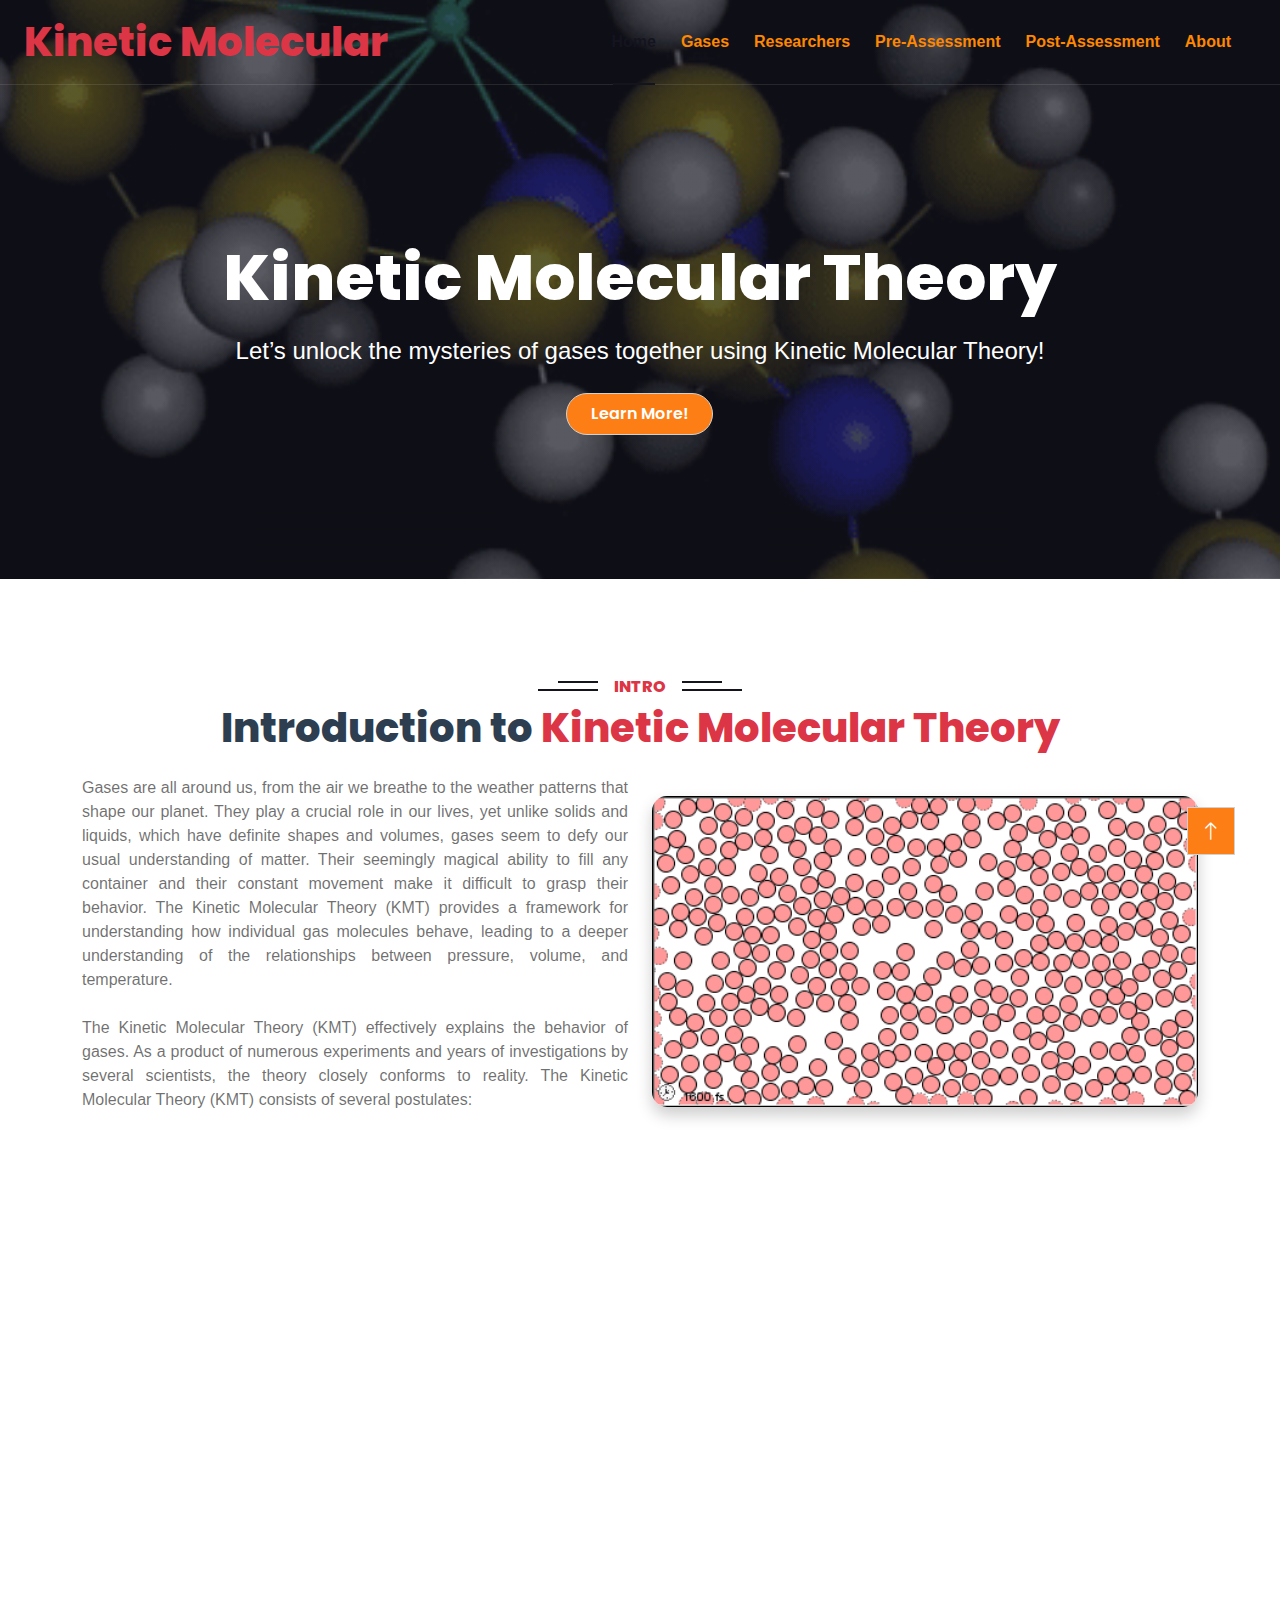
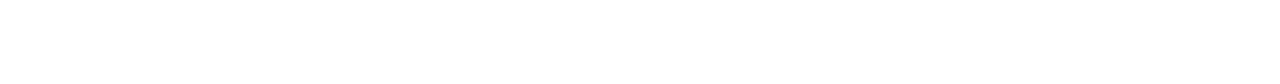
<file: index.html>
<!DOCTYPE html>
<html lang="en">

<head>
    <meta charset="utf-8">
    <title>Kinetic Molecular Theory</title>
    <meta content="width=device-width, initial-scale=1.0" name="viewport">
    <meta content="" name="keywords">
    <meta content="" name="description">

    <!-- Favicon -->
    <link href="image/10.png" rel="icon">

    <!-- Google Web Fonts -->
    <link rel="preconnect" href="https://fonts.googleapis.com">
    <link rel="preconnect" href="https://fonts.gstatic.com" crossorigin>
    <link href="https://fonts.googleapis.com/css?family=Open+Sans:300,300i,400,400i,600,600i,700,700i|Raleway:300,300i,400,400i,500,500i,600,600i,700,700i|Poppins:300,300i,400,400i,500,500i,600,600i,700,700i" rel="stylesheet">
                
    <link rel="stylesheet" href="https://cdnjs.cloudflare.com/ajax/libs/animate.css/4.1.1/animate.min.css">
    <!-- Icon Font Stylesheet -->
    <link href="https://cdnjs.cloudflare.com/ajax/libs/font-awesome/5.10.0/css/all.min.css" rel="stylesheet">
    <link href="https://cdn.jsdelivr.net/npm/bootstrap-icons@1.4.1/font/bootstrap-icons.css" rel="stylesheet">

    <!-- Libraries Stylesheet -->
    <link href="lib/animate/animate.min.css" rel="stylesheet">
    <link href="lib/owlcarousel/assets/owl.carousel.min.css" rel="stylesheet">
    <link href="lib/tempusdominus/css/tempusdominus-bootstrap-4.min.css" rel="stylesheet" />

    <!-- Customized Bootstrap Stylesheet -->
    <link href="css/bootstrap.min.css" rel="stylesheet">

    <!-- Template Stylesheet -->
    <link href="css/style.css" rel="stylesheet">
</head>

<body>
    <!-- Spinner Start -->
    <div id="spinner" class="show bg-white position-fixed translate-middle w-100 vh-100 top-50 start-50 d-flex align-items-center justify-content-center">
        <div class="spinner-border text-primary" style="width: 3rem; height: 3rem;" role="status">
            <span class="sr-only">Loading...</span>
        </div>
    </div>
    <!-- Spinner End -->
    
    <!-- Navbar & Hero Start -->
    <div class="container-fluid position-relative p-0">
        <nav class="navbar navbar-expand-lg navbar-light px-3 px-lg-4 py-3 py-lg-0">
            <a href="" class="navbar-brand p-0">
                <h1 class="text-primary m-0">Kinetic Molecular</h1>
                <!-- <img src="img/logo.png" alt="Logo"> -->
            </a>
            <button class="navbar-toggler" type="button" data-bs-toggle="collapse" data-bs-target="#navbarCollapse">
                <span class="fa fa-bars"></span>
            </button>
            <div class="collapse navbar-collapse" id="navbarCollapse">
                <div class="navbar-nav ms-auto py-0">
                    <a href="index.html" class="nav-item nav-link active">Home</a>
                    <a href="learnmore.html" class="nav-item nav-link">Gases</a>
                    <a href="researchers.html" class="nav-item nav-link">Researchers</a>
                    <a href="../Assessment/index.html" class="nav-item nav-link">Pre-Assessment</a>
                    <a href="../Assessment/post.html" class="nav-item nav-link">Post-Assessment</a>
                    <a href="faq.html" class="nav-item nav-link">About</a>
                </div>
            </div>
        </nav>
    </div>

        <div class="container-fluid bg-primary py-5 mb-5 hero-header">
            <div class="container py-5">
                <div class="row justify-content-center py-5">
                    <div class="col-lg-10 pt-lg-5 mt-lg-5 text-center">
                        <h1 class="display-3 text-white mb-3 animated slideInDown">Kinetic Molecular Theory</h1>
                        <p class="fs-4 text-white text-center mb-4 animated slideInDown" align="justify"> Let’s unlock the mysteries of gases together using Kinetic Molecular Theory!</p>
                        <div class="position-relative w-75 mx-auto animated slideInDown">
                            <a href="Gas Simulations/index.html" class="btn btn-primary rounded-pill py-2 px-4">Learn More!</a>
                        </div>
                    </div>
                </div>
            </div>
        </div>
    </div>
    <!-- Navbar & Hero End -->


    <!-- About Start -->
<section id="about">
<section id="">
    <div class="container-xxl py-5">
        <div class="container">
            <div class="row">
                <div class="col-lg-12 text-center wow zoomIn" data-wow-delay="0.3s">
                    <h6 class="section-title bg-white text-center text-primary px-3">Intro</h6>
                    <h1 class="mb-4 text-center">Introduction to <span class="text-primary">Kinetic Molecular Theory</span></h1>
                </div>
                <div class="col-lg-6 wow fadeInUp" data-wow-delay="0.3s">
                    <p align="justify">Gases are all around us, from the air we breathe to the weather patterns that shape our planet.  They play a crucial role in our lives, yet unlike solids and liquids, which have definite shapes and volumes, gases seem to defy our usual understanding of matter.  Their seemingly magical ability to fill any container and their constant movement make it difficult to grasp their behavior. The Kinetic Molecular Theory (KMT) provides a framework for understanding how individual gas molecules behave, leading to a deeper understanding of the relationships between pressure, volume, and temperature.</p><br>
                    <p class="mb-4" align="justify">The Kinetic Molecular Theory (KMT) effectively explains the behavior of gases. As a product of numerous experiments and years of investigations by several scientists, the theory closely conforms to reality. The Kinetic Molecular Theory (KMT) consists of several postulates:</p>
                </div>
                <div class="mb-4 col-lg-6 wow slideInDown" data-wow-delay="0.1s" style="min-height: 300px;">
                    <div class="position-relative rounded-image">
                        <img class="img-fluid position-absolute w-100" src="gif/02.gif" alt="" style="object-fit: cover;">
                    </div>
                </div>
            </div>
            <br>
            <br>
            <div class="rounded-box wow fadeInUp" data-wow-delay="0.3s">
                <div class="row">
                    <div class="col-lg-12 text-center wow zoomIn" data-wow-delay="0.5s">
                        <p align="justify">A. A gas is composed of large number of particles, either atoms or molecules. They are so small compared to the distance separating them that their own size can be considered negligible. Compared to the total gas volume, the particles occupy negligible volume. A considerable empty space exists between particles.<br>

                            B. Gas particles move randomly in straight line motion and collide with each other and the container frequently. The force of collisions of the gas particles with the walls of the container causes pressure.<br>
                            
                            C. Collisions of gas molecules are perfectly elastic. This means no energy is lost as friction when molecules collide.<br>
                            
                            D. Gas particles exhibit almost negligible attractions and repulsions for each other. The molecules thus, move freely as far as space will allow.<br>
                            
                            E. The average kinetic energy of gas molecules is directly proportional to the absolute temperature (Kelvin). At the same temperature, the molecules of all gases will have the same average kinetic energy.
                        </p>
                    </div>
                </div>
            </div>
        </div>
    </div>
</section>


    <!-- About End -->
    <!-- Footer Start -->
    <div class="container-fluid bg-dark text-light footer pt-3 mt-3 wow fadeIn" data-wow-delay="0.1s">
        <div class="container">
            <div class="copyright">
                    <div class="col-md-12 text-center">Copyright
                        &copy; 2025 BiPSU BS-EDUCATION

                       <br> <!--/*** This template is free as long as you keep the footer author’s credit link/attribution link/backlink. If you'd like to use the template without the footer author’s credit link/attribution link/backlink, you can purchase the Credit Removal License from "https://htmlcodex.com/credit-removal". Thank you for your support. ***/-->
                        Designed By <a class="border-bottom" href="https://htmlcodex.com">HTML Codex</a>
                    </div>
                </div>
            </div>
        </div>
    </div>
    <!-- Footer End -->


    <!-- Back to Top -->
    <a href="#" class="btn btn-lg btn-primary btn-lg-square back-to-top"><i class="bi bi-arrow-up"></i></a>


    <!-- JavaScript Libraries -->
    <script src="https://code.jquery.com/jquery-3.4.1.min.js"></script>
    <script src="https://cdn.jsdelivr.net/npm/bootstrap@5.0.0/dist/js/bootstrap.bundle.min.js"></script>
    <script src="lib/wow/wow.min.js"></script>
    <script src="lib/easing/easing.min.js"></script>
    <script src="lib/waypoints/waypoints.min.js"></script>
    <script src="lib/owlcarousel/owl.carousel.min.js"></script>
    <script src="lib/tempusdominus/js/moment.min.js"></script>
    <script src="lib/tempusdominus/js/moment-timezone.min.js"></script>
    <script src="lib/tempusdominus/js/tempusdominus-bootstrap-4.min.js"></script>

    <!-- Template Javascript -->
    <script src="js/main.js"></script>
</body>

</html>
</file>
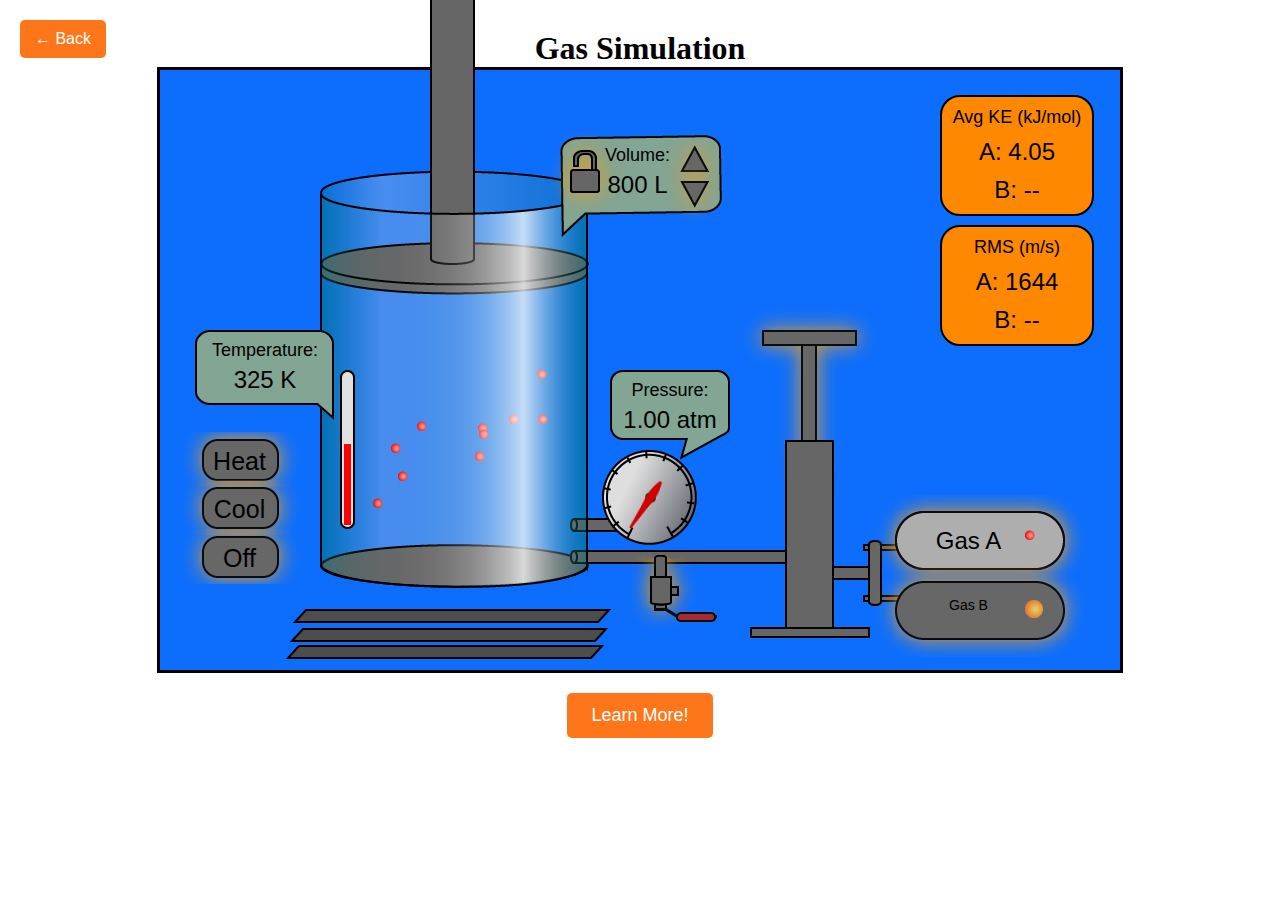
<file: Gas Simulations/index.html>
<!DOCTYPE html>
<!--  ***  Ideal Gas Law Simulation *** -->
<html lang="en">
<head>
	<meta charset="UTF-8">
	<meta name="viewport" content="width=device-width, initial-scale=1.0">
    <meta content="" name="keywords">
    <meta content="" name="description">
<title>Gas Law Simulator</title>
	<LINK REL=StyleSheet HREF="style3.css" TYPE="text/css" MEDIA=screen>
		<link href="../image/10.png" rel="icon">
		<style>
			@media (max-width: 600px) {
				.container {
				width: 100%;
				padding: 10px;
				}
				h1 {
				font-size: 24px;
				}
				p {
				font-size: 16px;
				}
			}
			.back-button {
				position: absolute;
				top: 20px;
				left: 20px;
				background: rgba(255, 102, 0, 0.9);
				color: white;
				border: none;
				padding: 10px 15px;
				font-size: 16px;
				cursor: pointer;
				border-radius: 5px;
				transition: background 0.3s, transform 0.2s;
			}
			.back-button:hover {
				background: rgba(255, 102, 0, 0.7);
				transform: scale(1.05);
			}
			.simulation-title {
				text-align: center;
				font-size: 32px;
				font-weight: bold;
				margin-top: 30px;
				animation: fadeIn 1s ease-in-out;
			}
			.learn-more-container {
				text-align: center;
				margin-top: 20px;
			}
			.learn-more-button {
				background: rgba(255, 102, 0, 0.9);
				color: white;
				border: none;
				padding: 12px 24px;
				font-size: 18px;
				cursor: pointer;
				border-radius: 5px;
				transition: background 0.3s, transform 0.2s;
			}
			.learn-more-button:hover {
				background: rgba(255, 102, 0, 0.7);
				transform: scale(1.05);
			}
			.learn-more-content {
				display: none;
				padding: 20px;
				background: #fff;
				margin: 20px auto;
				width: 60%;
				border-radius: 10px;
				border: 3px solid #000;
				box-shadow: 0 4px 8px rgba(0, 0, 0, 0.1);
				transform: translateY(100px);
				opacity: 0;
				transition: transform 0.5s ease-in-out, opacity 0.5s ease-in-out;
				font-family: Arial, Helvetica, sans-serif;
			}
			.learn-more-content.show {
				transform: translateY(0);
				opacity: 1;
			}
			@keyframes fadeIn {
				from { opacity: 0; transform: translateY(-10px); }
				to { opacity: 1; transform: translateY(0); }
			}
			body {
				font-family: "Georgia", serif;
			}
			.learn-me {
				text-align: center;
			}
		</style>
		<script>
			function toggleLearnMore() {
				var content = document.getElementById("learnMoreContent");
				content.classList.toggle("show");
				if (content.classList.contains("show")) {
					content.style.display = "block";
				} else {
					setTimeout(() => { content.style.display = "none"; }, 500);
				}
			}
		</script>

<!--	<script type="text/javascript" src="http://ajax.googleapis.com/ajax/libs/jquery/1.5.0/jquery.min.js"></script>
	<script type="text/javascript" src="http://ajax.googleapis.com/ajax/libs/jqueryui/1.8.9/jquery-ui.min.js"></script>

	<script type="text/javascript" src="jquery.rotate.1-1.js"></script>	
	<script type="text/javascript" src="http://jqueryrotate.googlecode.com/svn/trunk/jQueryRotate.js"></script>

	
	<script type="text/javascript" src="pause.js"></script>

-->
<script src="ajax/jquery 2.1.3/jquery.min.js"></script>
<script src="ajax/jqueryui 1.11.4/jquery-ui.min.js"></script>
<script type="text/javascript" src="myscript.js"></script>

</head>
<body>
<h1 style="display:none">Gas Law Simulator</h1>
<h2 style="display:none">Multiple Panels - pressure, volume, temperature, kinetic energy, and RMS velocity</h2>
<button class="back-button" href="../index.html" onclick="history.back()">&#8592; Back</button>
<div class="simulation-title">Gas Simulation</div>
	<div id="mainContent">


		<div id="container">
			<img src="img/containerBack.png" alt="">
			<div id="top"><img src="img/top.png" alt=""></div>
			<span id="refresh">  <img src="img/containerFront.png" id="frontC" alt="">  </span>
			<span id="thermometer"><img src="img/thermometer.png" alt=""><div id="redLine"></div></span>
		</div>

		<div id="pipes">
			<img src="img/pipes.png" alt="">
			<img src="img/redDial.png" id="spinner" alt="">
			<a href="#" id="clickValve"><img src="img/valve2.png" class="valve" alt=""><img src="img/lever.png" id="lever" alt="Release valve that releases gas."><img src="img/leverFlipped.png" id="leverF" alt=""></a>
		</div>

		<div id="pump">
			<p id="noGas">No Gas Selected</p>
			<img src="img/pumpBottom.png" id="pumpBottom" alt="" >
			<a href="#" id="pumpTop"><img src="img/pumpTop2.png" alt="Handle for the pump that adds Gas A or Gas B"></a>
		</div>

		<div id="gasArea">
			<img src="img/gasPipes.png" alt="">
			<a href="#" id="gasA"><p>Gas A</p><img src="img/gasBlock2.png" class="gasImg" alt=""><img src="img/gasBlock2-c.png" class="gasImg-c" alt=""><img src="img/particleA.png" class="demoParticle" alt=""></a>
			<a href="#" id="gasB"><p>Gas B</p><img src="img/gasBlock2.png" class="gasImg" alt=""><img src="img/gasBlock2-c.png" class="gasImg-c" alt=""><img src="img/particleB.png" class="demoParticle" alt=""></a>
		</div>

		<div id="ventArea">
			<img src="img/vent.png" alt=""> 
			<div class="wave cool"></div>
			<div class="wave cool"></div>
			<div class="wave cool"></div>
			<div class="wave heat"></div>
			<div class="wave heat"></div>
			<div class="wave heat"></div>
		</div>

		<div id="tempButtons">
			<a href="#" id="hot"><img src="img/tempButtonImg2.png" class="buttonT" alt=""><img src="img/tempButtonImg2-c.png" class="buttonT-c" alt=""><p>Heat</p></a>
			<a href="#" id="cold"><img src="img/tempButtonImg2.png" class="buttonT" alt=""><img src="img/tempButtonImg2-c.png" class="buttonT-c" alt=""><p>Cool</p></a>
			<a href="#" id="off"><img src="img/tempButtonImg2.png" class="buttonT" alt=""><img src="img/tempButtonImg2-c.png" class="buttonT-c" alt=""><p>Off</p></a>
		</div>


		<div id="text">
			<p>Amount of Gas: <span id="amount">0</span> moles</p>
		</div>

		<div id="keArea">
			<h3>Avg KE (kJ/mol)</h3><p>A: <span id="keA">0</span></p>
			<p>B: <span id="keB">0</span></p>
		</div>

		<div id="rmsArea">
			<h3>RMS (m/s)</h3><p> A: <span id="rmsA"> -- </span></p>
			<p>B: <span id="rmsB">   -- </span></p>
		</div>

		<div id="seperateText">

			<div id="pressureArea">
					<h3>Pressure:</h3>
					<span class="pressure">1</span> atm
			</div>

			<div id="volumeArea">
				<img src="img/bubbleV.png" id="unlockedBubble" alt="unlock the piston">  <img src="img/bubbleV_dark.png" id="lockedBubble" alt="">
				<a href="#" id="vLock">  
					<img src="img/lock2.png" class="lock" alt="lock the piston">  <img src="img/unlock2.png" class="unlock" alt=""></a>
				<div id="volumeText"><h3>Volume: </h3><span class="volume">0</span> L </div>
				<a href="#" id="up"><img src="img/upArrow2.png" alt="increase volume"><img src="img/upArrow2-c.png" class="arrowClicked" alt="increase volume active"></a> <a href="#" id="down"><img src="img/downArrow2.png" alt="decrease volume"><img src="img/downArrow2-c.png" class="arrowClicked" alt="decrease volume active"></a>
			</div>

			<div id="temperatureArea"><h3>Temperature:</h3><span class="temperature">0</span> K</div>
		</div>


	</div>
	<div class="learn-more-container">
		<button class="learn-more-button" onclick="toggleLearnMore()">Learn More!</button>
	</div>
	<div id="learnMoreContent" class="learn-more-content">
		<h2 class="learn-me">Interactive Simulation: Visualize the Theory in Action</h2>
		<p>The KMT explains the relationships between pressure, volume, and temperature by focusing on the behavior of individual gas molecules.</p>
		<ul>
			<li>Pressure and Volume (Inverse Relationship): Reducing the volume of a container leads to more frequent collisions between gas particles and the walls, resulting in higher pressure.</li><br>
			<li>Temperature and Pressure (Direct Relationship): As temperature increases, the molecules move faster, leading to more frequent and forceful collisions with the container walls, causing higher pressure.</li><br>
			<li>Temperature and Volume (Direct Relationship): Increasing the temperature of a gas increases the kinetic energy of the gas molecules, causing them to move faster and spread out, thus increasing the volume.</li>
		</ul>
		<p><b>Reference:</p></b><br>
			<p>Magleo, C. D. (2020). Science – Grade 10: Quarter 4 – Module 1.3: Kinetic Molecular Theory [First Edition]. Department of Education. Retrieved from https://depedtambayan.net/wp-content/uploads/2022/05/SCI10-Q4-MOD1.3.pdf</p><br>

			<p>Gas Law Simulator - University of Texas at Austin Gas Law Simulator Multiple Panels - pressure, volume, temperature, kinetic energy, and RMS velocity. Retrieve from https://ch301.cm.utexas.edu<br>simulations/js/idealgaslaw/</p>

	</div>

</body>
</html>
</file>
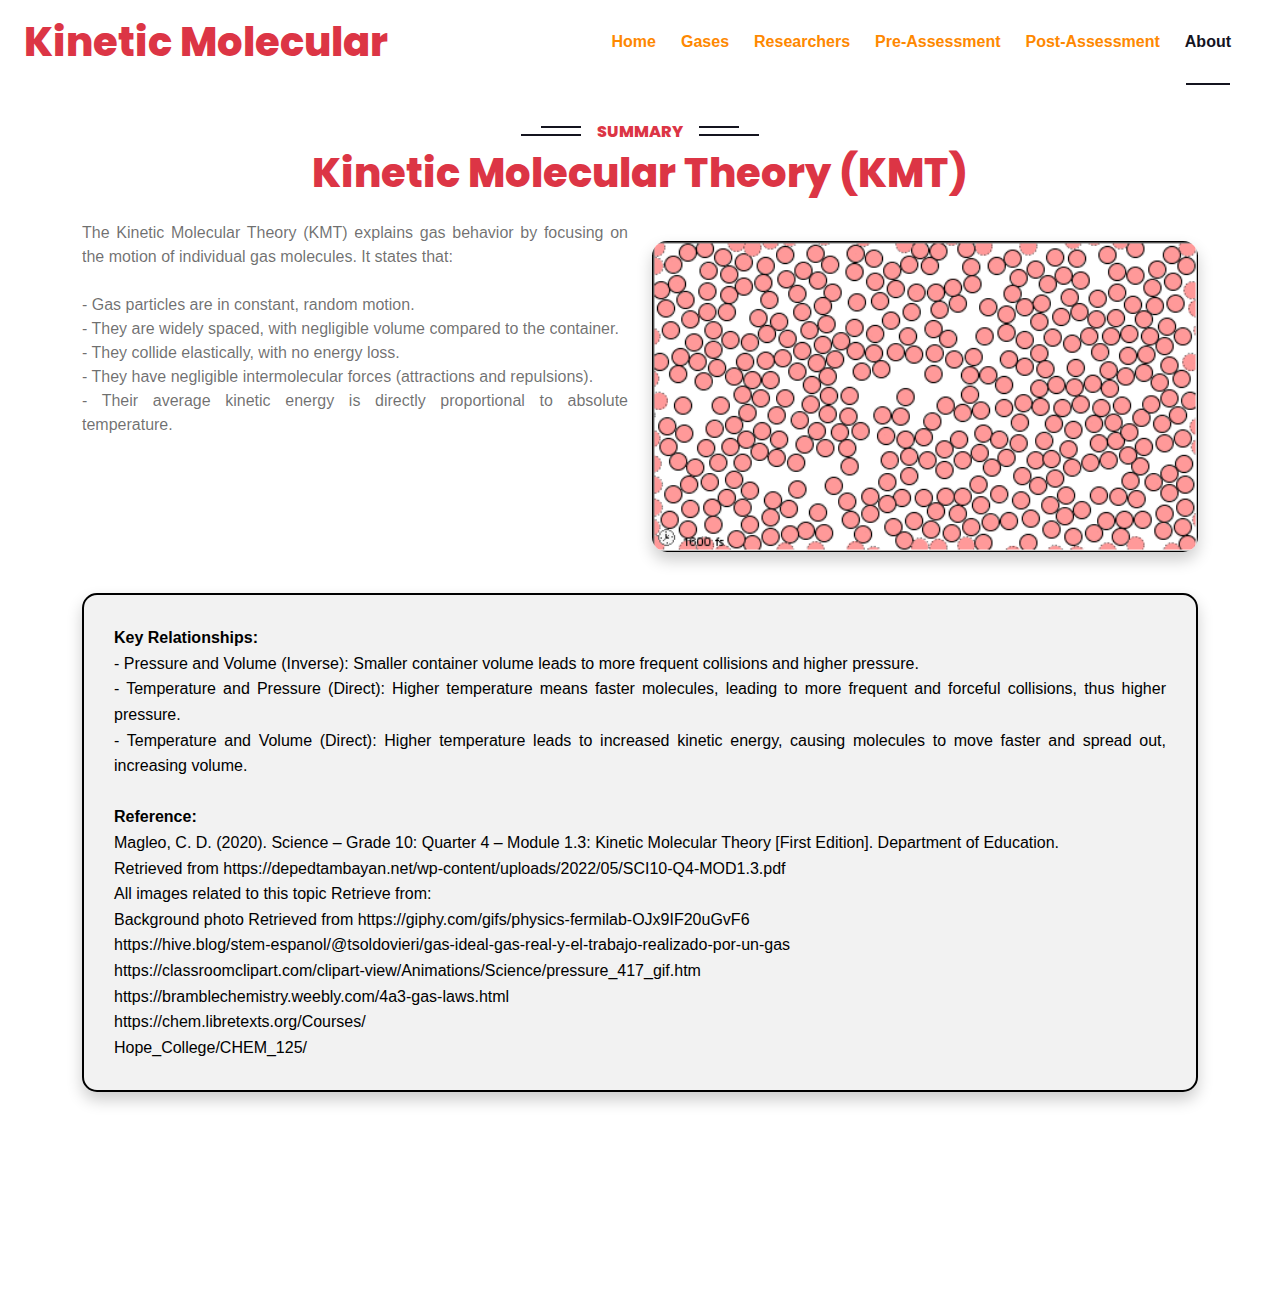
<file: faq.html>
<!DOCTYPE html>
<html lang="en">

<head>
    <meta charset="utf-8">
    <title>Kinetic Molecular Theory</title>
    <meta content="width=device-width, initial-scale=1.0" name="viewport">
    <meta content="" name="keywords">
    <meta content="" name="description">

    <!-- Favicon -->
    <link href="image/10.png" rel="icon">

    <!-- Google Web Fonts -->
    <link rel="preconnect" href="https://fonts.googleapis.com">
    <link rel="preconnect" href="https://fonts.gstatic.com" crossorigin>
    <link href="https://fonts.googleapis.com/css?family=Open+Sans:300,300i,400,400i,600,600i,700,700i|Raleway:300,300i,400,400i,500,500i,600,600i,700,700i|Poppins:300,300i,400,400i,500,500i,600,600i,700,700i" rel="stylesheet">
                
    <link rel="stylesheet" href="https://cdnjs.cloudflare.com/ajax/libs/animate.css/4.1.1/animate.min.css">
    <!-- Icon Font Stylesheet -->
    <link href="https://cdnjs.cloudflare.com/ajax/libs/font-awesome/5.10.0/css/all.min.css" rel="stylesheet">
    <link href="https://cdn.jsdelivr.net/npm/bootstrap-icons@1.4.1/font/bootstrap-icons.css" rel="stylesheet">

    <!-- Libraries Stylesheet -->
    <link href="lib/animate/animate.min.css" rel="stylesheet">
    <link href="lib/owlcarousel/assets/owl.carousel.min.css" rel="stylesheet">
    <link href="lib/tempusdominus/css/tempusdominus-bootstrap-4.min.css" rel="stylesheet" />

    <!-- Customized Bootstrap Stylesheet -->
    <link href="css/bootstrap.min.css" rel="stylesheet">

    <!-- Template Stylesheet -->
    <link href="css/style.css" rel="stylesheet">
</head>

<body>
    <!-- Navbar & Hero Start -->
    <div class="container-fluid position-relative p-0">
        <nav class="navbar navbar-expand-lg navbar-light px-3 px-lg-4 py-3 py-lg-0">
            <a href="" class="navbar-brand p-0">
                <h1 class="text-primary m-0">Kinetic Molecular</h1>
                <!-- <img src="img/logo.png" alt="Logo"> -->
            </a>
            <button class="navbar-toggler" type="button" data-bs-toggle="collapse" data-bs-target="#navbarCollapse">
                <span class="fa fa-bars"></span>
            </button>
            <div class="collapse navbar-collapse" id="navbarCollapse">
                <div class="navbar-nav ms-auto py-0">
                    <a href="index.html" class="nav-item nav-link">Home</a>
                    <a href="learnmore.html" class="nav-item nav-link">Gases</a>
                    <a href="researchers.html" class="nav-item nav-link">Researchers</a>
                    <a href="../Assessment/index.html" class="nav-item nav-link">Pre-Assessment</a>
                    <a href="../Assessment/post.html" class="nav-item nav-link">Post-Assessment</a>
                    <a href="faq.html" class="nav-item nav-link active">About</a>
                </div>
            </div>
        </nav>
    </div>

<br>
<br>
<br>

<section id="about">
    <section id="">
        <div class="container-xxl py-5">
            <div class="container">
                <div class="row">
                    <div class="col-lg-12 text-center wow zoomIn" data-wow-delay="0.3s">
                        <h6 class="section-title bg-white text-center text-primary px-3">Summary</h6>
                        <h1 class="mb-4 text-center"><span class="text-primary">Kinetic Molecular Theory (KMT)</span></h1>
                    </div>
                    <div class="col-lg-6 wow fadeInUp" data-wow-delay="0.3s">
                        <p align="justify">The Kinetic Molecular Theory (KMT) explains gas behavior by focusing on the motion of individual gas molecules. It states that:</p><br>
                        <p class="mb-4" align="justify">- Gas particles are in constant, random motion.<br>
                            - They are widely spaced, with negligible volume compared to the container.<br>
                            - They collide elastically, with no energy loss.<br>
                            - They have negligible intermolecular forces (attractions and repulsions).<br>
                            - Their average kinetic energy is directly proportional to absolute temperature. </p>
                    </div>
                    <div class="mb-4 col-lg-6 wow slideInDown" data-wow-delay="0.1s" style="min-height: 300px;">
                        <div class="position-relative rounded-image">
                            <img class="img-fluid position-absolute w-100" src="gif/02.gif" alt="" style="object-fit: cover;">
                        </div>
                    </div>
                </div>
                <br>
                <br>
                <div class="rounded-box wow fadeInUp" data-wow-delay="0.3s">
                    <div class="row">
                        <div class="col-lg-12 text-center wow zoomIn" data-wow-delay="0.5s">
                            <p align="justify"><b>Key Relationships:</b><br>
    
                                - Pressure and Volume (Inverse): Smaller container volume leads to more frequent collisions and higher pressure.<br>
                                
                                - Temperature and Pressure (Direct): Higher temperature means faster molecules, leading to more frequent and forceful collisions, thus higher pressure.<br>
                                
                                - Temperature and Volume (Direct): Higher temperature leads to increased kinetic energy, causing molecules to move faster and spread out, increasing volume.<br><br>
                                
                                <b>Reference:</b><br>
                                Magleo, C. D. (2020). Science – Grade 10: Quarter 4 – Module 1.3: Kinetic Molecular Theory [First Edition]. Department of Education.<br>
                                Retrieved from https://depedtambayan.net/wp-content/uploads/2022/05/SCI10-Q4-MOD1.3.pdf<br>
                                All images related to this topic Retrieve from:<br>
                                Background photo Retrieved from https://giphy.com/gifs/physics-fermilab-OJx9IF20uGvF6<br>
                                https://hive.blog/stem-espanol/@tsoldovieri/gas-ideal-gas-real-y-el-trabajo-realizado-por-un-gas<br>
                                https://classroomclipart.com/clipart-view/Animations/Science/pressure_417_gif.htm<br>
                                https://bramblechemistry.weebly.com/4a3-gas-laws.html<br>
                                https://chem.libretexts.org/Courses/<br>Hope_College/CHEM_125/
                            </p>
                        </div>
                    </div>
                </div>
            </div>
        </div>
    </section>
    
<!-- Footer Start -->
<div class="container-fluid bg-dark text-light footer pt-3 mt-3 wow fadeIn" data-wow-delay="0.1s">
    <div class="container">
        <div class="copyright">
                <div class="col-md-12 text-center">Copyright
                    &copy; 2025 BiPSU BS-EDUCATION

                   <br> <!--/*** This template is free as long as you keep the footer author’s credit link/attribution link/backlink. If you'd like to use the template without the footer author’s credit link/attribution link/backlink, you can purchase the Credit Removal License from "https://htmlcodex.com/credit-removal". Thank you for your support. ***/-->
                    Designed By <a class="border-bottom" href="https://htmlcodex.com">HTML Codex</a>
                </div>
            </div>
        </div>
    </div>
</div>
<button class="back-button" onclick="goBack()" id="backButton"><i class="fas fa-chevron-circle-left"></i></button>

<!-- Footer End -->

    <script>
        // JavaScript function to go back to the previous page
        function goBack() {
            window.history.back();
        }

        // Show back button when scrolling
        window.addEventListener('scroll', function() {
            var backButton = document.getElementById('backButton');
            if (window.scrollY > 100) { // Adjust the scroll threshold as needed
                backButton.style.display = 'block';
            } else {
                backButton.style.display = 'none';
            }
        });
    </script>
    <script src="https://cdnjs.cloudflare.com/ajax/libs/jquery/3.6.0/jquery.min.js"></script>
    <script src="https://maxcdn.bootstrapcdn.com/bootstrap/4.5.2/js/bootstrap.bundle.min.js"></script>
    
    <!-- JavaScript Libraries -->
    <script src="https://code.jquery.com/jquery-3.4.1.min.js"></script>
    <script src="https://cdn.jsdelivr.net/npm/bootstrap@5.0.0/dist/js/bootstrap.bundle.min.js"></script>
    <script src="lib/wow/wow.min.js"></script>
    <script src="lib/easing/easing.min.js"></script>
    <script src="lib/waypoints/waypoints.min.js"></script>
    <script src="lib/owlcarousel/owl.carousel.min.js"></script>
    <script src="lib/tempusdominus/js/moment.min.js"></script>
    <script src="lib/tempusdominus/js/moment-timezone.min.js"></script>
    <script src="lib/tempusdominus/js/tempusdominus-bootstrap-4.min.js"></script>

    <!-- Template Javascript -->
    <script src="js/main.js"></script>
</body>

</html>
</file>
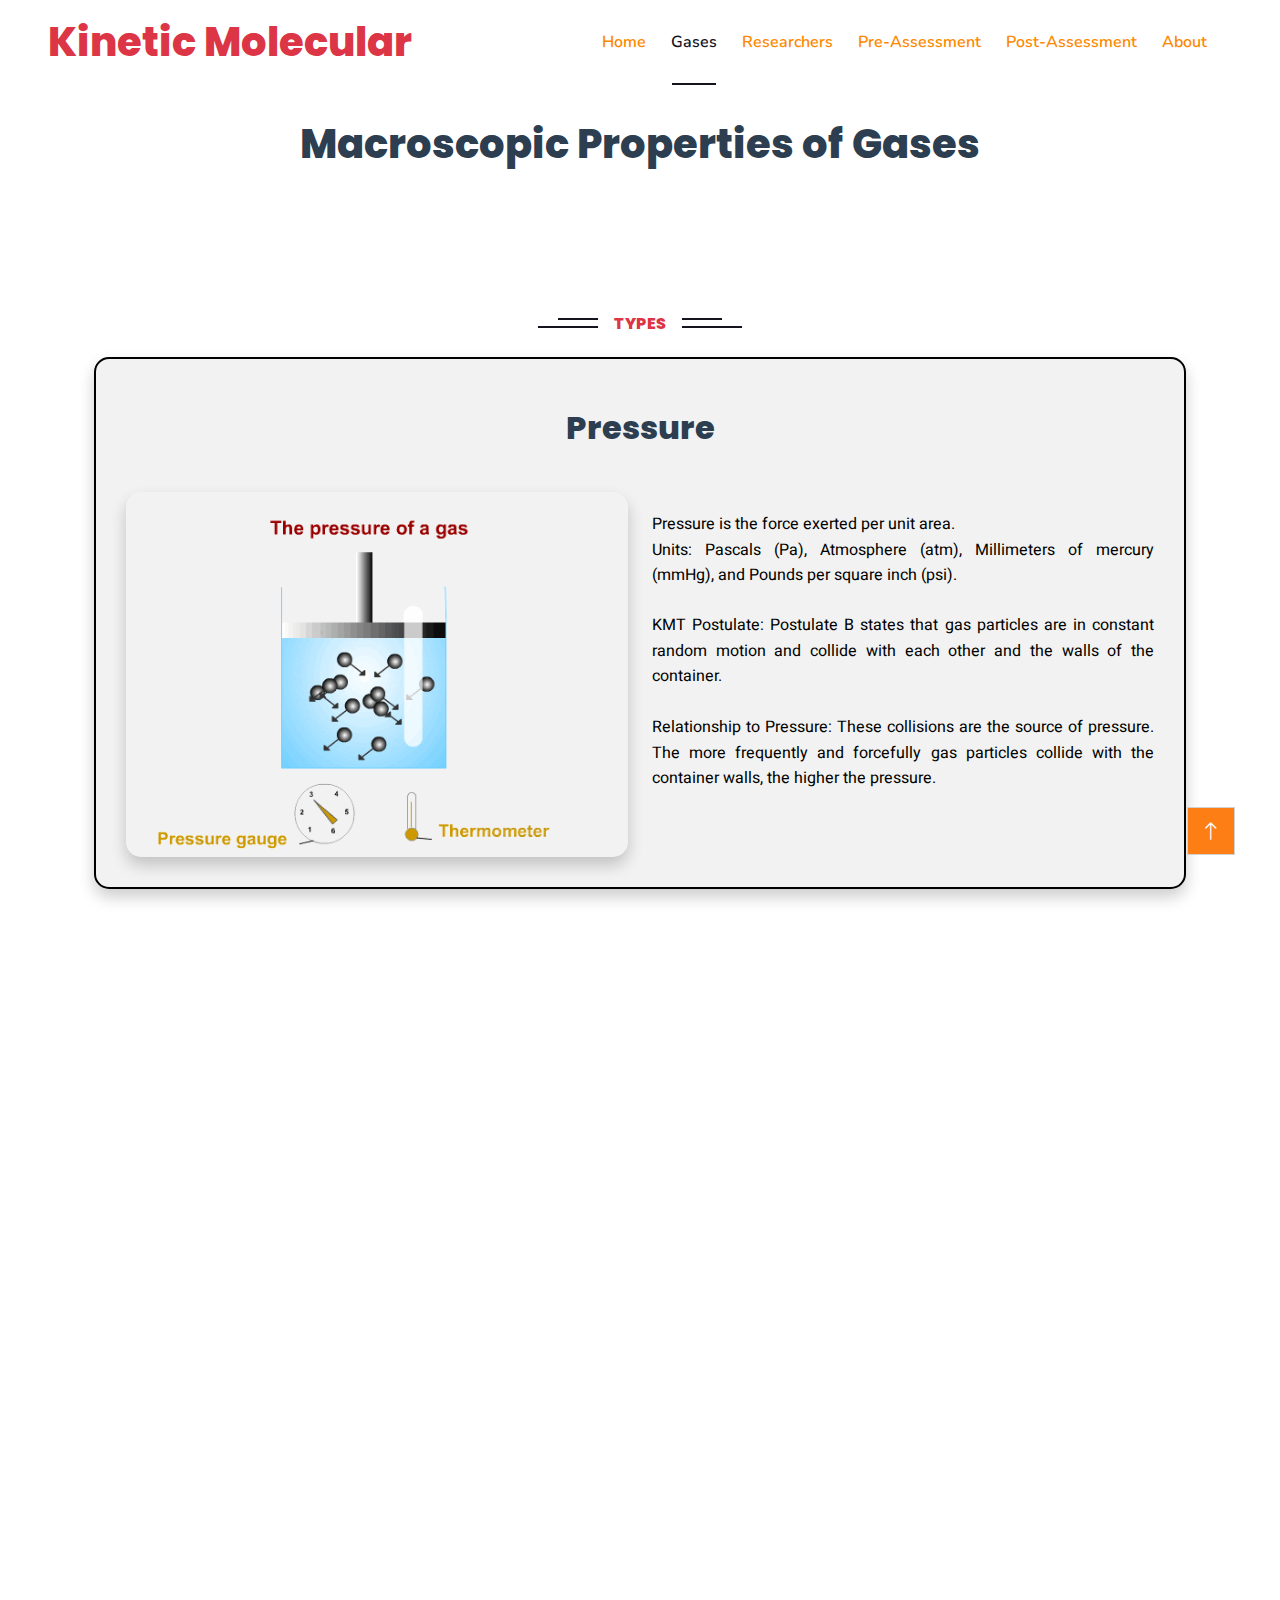
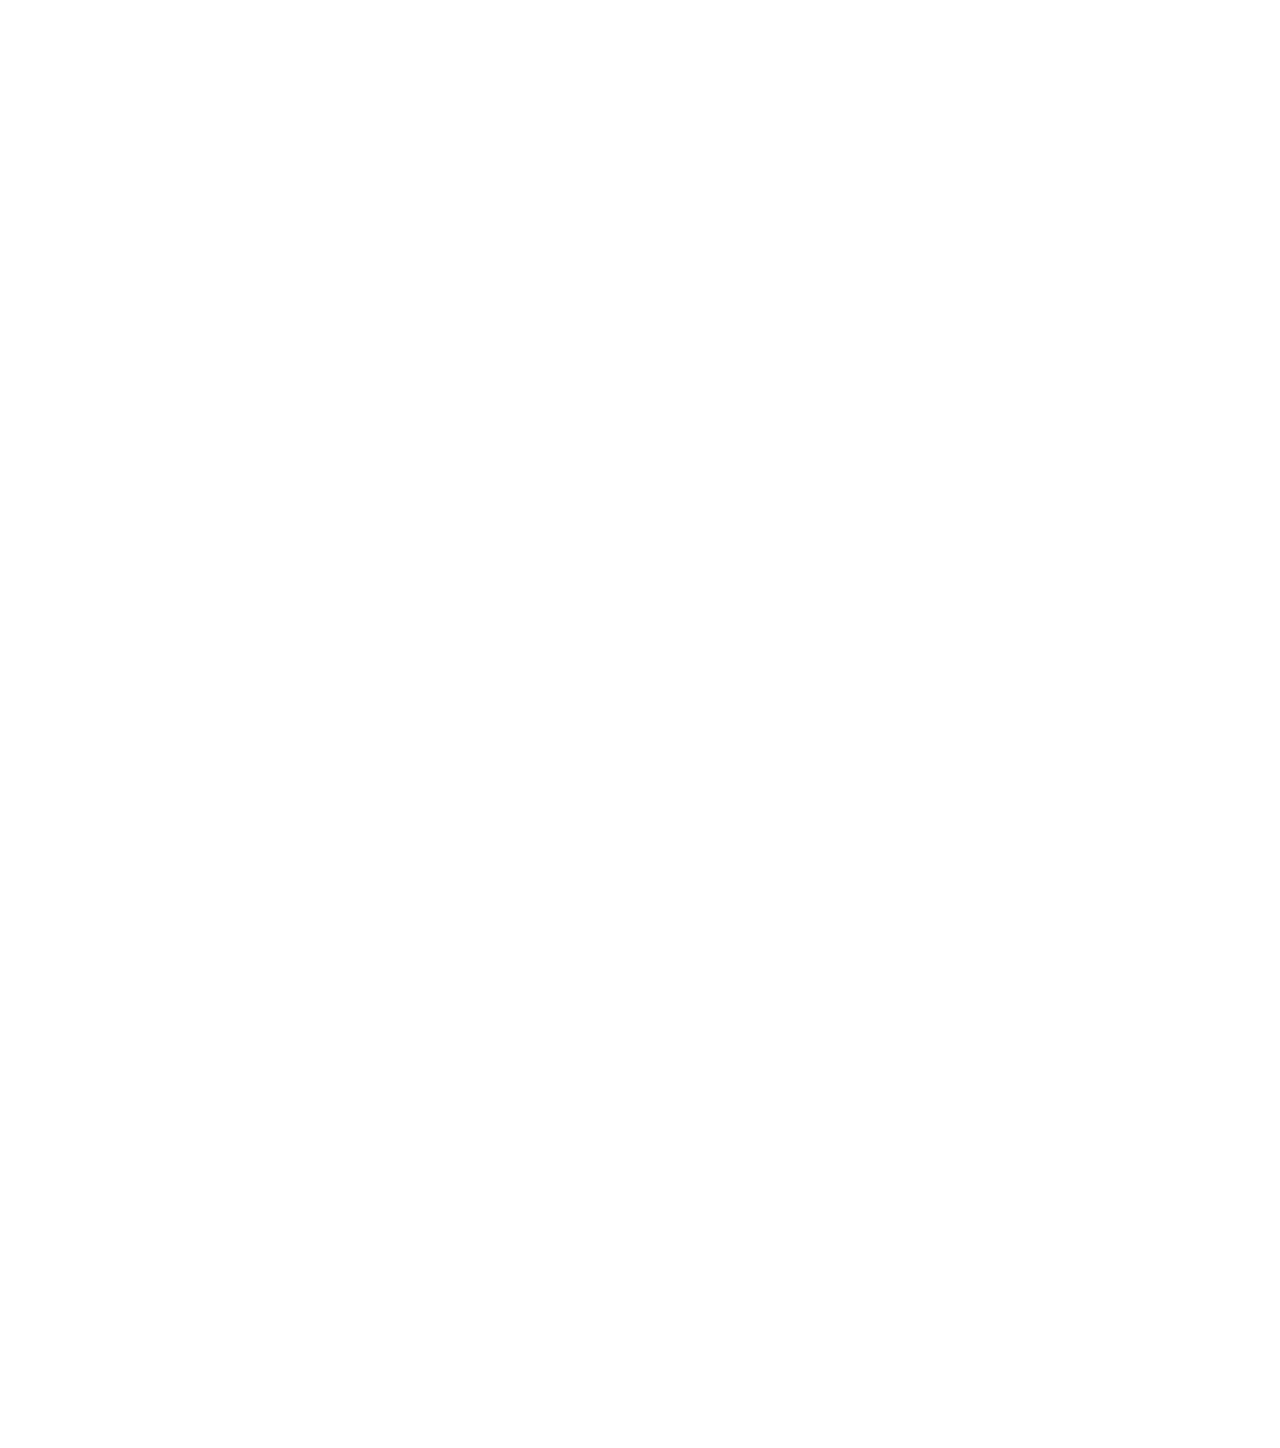
<file: learnmore.html>
<!DOCTYPE html>
<html lang="en">

<head>
    <meta charset="utf-8">
    <title>Kinetic Molecular Theory</title>
    <meta content="width=device-width, initial-scale=1.0" name="viewport">
    <meta content="" name="keywords">
    <meta content="" name="description">

    <!-- Favicon -->
    <link href="image/10.png" rel="icon">

    <!-- Google Web Fonts -->
    <link rel="preconnect" href="https://fonts.googleapis.com">
    <link rel="preconnect" href="https://fonts.gstatic.com" crossorigin>
    <link href="https://fonts.googleapis.com/css2?family=Heebo:wght@400;500;600&family=Nunito:wght@600;700;800&display=swap" rel="stylesheet">
    <link href="https://fonts.googleapis.com/css?family=Open+Sans:300,300i,400,400i,600,600i,700,700i|Raleway:300,300i,400,400i,500,500i,600,600i,700,700i|Poppins:300,300i,400,400i,500,500i,600,600i,700,700i" rel="stylesheet">


    <!-- Icon Font Stylesheet -->
    <link href="https://cdnjs.cloudflare.com/ajax/libs/font-awesome/5.10.0/css/all.min.css" rel="stylesheet">
    <link href="https://cdn.jsdelivr.net/npm/bootstrap-icons@1.4.1/font/bootstrap-icons.css" rel="stylesheet">

    <!-- Libraries Stylesheet -->
    <link href="lib/animate/animate.min.css" rel="stylesheet">
    <link href="lib/owlcarousel/assets/owl.carousel.min.css" rel="stylesheet">
    <link href="lib/tempusdominus/css/tempusdominus-bootstrap-4.min.css" rel="stylesheet" />

    <!-- Customized Bootstrap Stylesheet -->
    <link href="css/bootstrap.min.css" rel="stylesheet">

    <!-- Template Stylesheet -->
    <link href="css/style.css" rel="stylesheet">
</head>

<body>
    <!-- Spinner Start -->
    <div id="spinner" class="show bg-white position-fixed translate-middle w-100 vh-100 top-50 start-50 d-flex align-items-center justify-content-center">
        <div class="spinner-border text-primary" style="width: 3rem; height: 3rem;" role="status">
            <span class="sr-only">Loading...</span>
        </div>
    </div>
    <!-- Spinner End -->
    
<!-- Navbar & Hero Start -->
<div class="container-fluid position-relative p-0">
    <nav class="navbar navbar-expand-lg navbar-light px-4 px-lg-5 py-3 py-lg-0">
        <a href="" class="navbar-brand p-0">
            <h1 class="text-primary m-0">Kinetic Molecular</h1>
            <!-- <img src="img/logo.png" alt="Logo"> -->
        </a>
        <button class="navbar-toggler" type="button" data-bs-toggle="collapse" data-bs-target="#navbarCollapse">
            <span class="fa fa-bars"></span>
        </button>
        <div class="collapse navbar-collapse" id="navbarCollapse">
            <div class="navbar-nav ms-auto py-0">
                <a href="index.html" class="nav-item nav-link">Home</a>
                <a href="learnmore.html" class="nav-item nav-link active">Gases</a>
                <a href="researchers.html" class="nav-item nav-link">Researchers</a>
                <a href="../Assessment/index.html" class="nav-item nav-link">Pre-Assessment</a>
                <a href="../Assessment/post.html" class="nav-item nav-link">Post-Assessment</a>
                <a href="faq.html" class="nav-item nav-link">About</a>
            </div>
        </div>
    </nav>
</div>
<br>
<br>
<br>
    <!-- About Start -->
<button class="back-button" onclick="goBack()" id="backButton"><i class="fas fa-chevron-circle-left"></i></button>


<section id="scales" style="display: block;">
<div class="container-xl py-5">
    <div class="container">
            <h1 class="mb-5 text-center wow zoomIn" data-wow-delay="0.1s">Macroscopic Properties of Gases</h1>
    </div>
</section>

<section id="sea">
    <div class="container-xl py-5">
        <div class="container">
            <div class="text-center wow fadeInDown" data-wow-delay="0.1s">
                <h6 class="mb-4 section-title bg-white text-center text-primary px-3">Types</h6>
            </div>
            <div class="row justify-content-center">
                <div class="col-lg-12 wow fadeInUp" data-wow-delay="0.1s">
                    <div class="rounded-box">
                        <h2 class="mb-4 wow slideInDown" data-wow-delay="0.3s">Pressure</h2>
                        <div class="row align-items-center">
                            <div class="col-lg-6" >
                                <div class="position-relative rounded-image wow zoomIn" data-wow-delay="0.2">
                                    <img class="img-fluid" src="gif/110.gif" alt="">
                                </div>
                            </div>
                            <div class="col-lg-6">
                                <p class="mb-4 wow fadeInRight" data-wow-delay="0.3s" align="justify">Pressure is the force exerted per unit area.<br> Units: Pascals (Pa), Atmosphere (atm), Millimeters of mercury (mmHg), and Pounds per square inch (psi).
                                </p>
                                <p class="mb-4 wow fadeInUp" data-wow-delay="0.3s" align="justify">KMT Postulate:  Postulate B states that gas particles are in constant random motion and collide with each other and the walls of the container.<br><br>
                                    Relationship to Pressure:  These collisions are the source of pressure. The more frequently and forcefully gas particles collide with the container walls, the higher the pressure.
                                </p>
                            </div>
                        </div>
                    </div>
                </div>
            </div>
        </div>
    </div>
    

    <div class="container-xl py-5">
        <div class="container">
            <div class="row justify-content-center">
                <div class="col-lg-12 wow fadeInUp" data-wow-delay="0.1s">
                    <div class="rounded-box">
                        <h2 class="mb-4 wow zoomIn" data-wow-delay="0.3s">Volume</h2>
                        <div class="row align-items-center">
                            <div class="col-lg-12">
                                </p>
                                <div class="position-relative rounded-image wow fadeInUp" data-wow-delay=".4s">
                                <img class="img-fluid" src="gif/111.gif" alt="">
                              </div>
                                <br>
                                <p class="mb-4 wow fadeInUp" data-wow-delay="0.3s" align="justify">Volume is the amount of space that a substance occupies.<br>
                                    Units: Liters (L), Milliliters (ml), Cubic meters (m³), and Cubic centimeters (cm³).<br><br>
                                    KMT Postulate: Postulate A describes gas particles as being very small compared to the distance between them, meaning there's a lot of empty space.<br><br>
                                    Relationship to Volume: This empty space allows gases to be highly compressible.  Reducing the volume of a container forces the gas particles closer together, increasing the frequency of collisions, and thus increasing pressure.
                                </p>
                            </div>
                        </div>
                    </div>
                </div>
            </div>
        </div>
    </div>

    <div class="container-xl py-5">
        <div class="container">
            <div class="row justify-content-center">
                <div class="col-lg-12 wow fadeInUp" data-wow-delay="0.1s">
                    <div class="rounded-box">
                        <h2 class="mb-4 wow zoomIn" data-wow-delay="0.3s">Temperature</h2>
                        <div class="row align-items-center">
                            <div class="col-lg-12">
                                <p class="mb-4 wow fadeInLeft" data-wow-delay="0.3s" align="justify">
                                    Temperature is a measure of the average kinetic energy of the particles in a substance.<br> Units: Celsius (°C), Fahrenheit(°F), and Kelvin (K).
                                </p>
                                <p class="mb-4 wow fadeInLeft" data-wow-delay="0.3s" align="justify">
                                    KMT Postulate: Postulate E establishes that the average kinetic energy of gas molecules is directly proportional to absolute temperature.<br>
                                    Relationship to Temperature: Higher temperature means faster-moving gas molecules. This increased kinetic energy leads to:
                                </p>
                                <div class="position-relative rounded-image wow slideInDown" data-wow-delay="0.3s">
                                    <img class="img-fluid" src="gif/112.gif" alt="">
                                    </div>
                                    <br>
                                <p class="mb-4 wow fadeInUp" data-wow-delay="0.3s" align="justify">
                                    - More frequent collisions: The faster molecules collide more often with the container walls, increasing pressure.<br>
                                    - More forceful collisions: The collisions themselves are more forceful, further increasing pressure.
                                </p>
                            </div>
                        </div>
                    </div>
                </div>
            </div>
        </div>
    </div>

    <!-- Footer Start -->
    <div class="container-fluid bg-dark text-light footer pt-3 mt-3 wow fadeIn" data-wow-delay="0.1s">
        <div class="container">
            <div class="copyright">
                    <div class="col-md-12 text-center">Copyright
                        &copy; 2025 BiPSU BS-EDUCATION

                       <br> <!--/*** This template is free as long as you keep the footer author’s credit link/attribution link/backlink. If you'd like to use the template without the footer author’s credit link/attribution link/backlink, you can purchase the Credit Removal License from "https://htmlcodex.com/credit-removal". Thank you for your support. ***/-->
                        Designed By <a class="border-bottom" href="https://htmlcodex.com">HTML Codex</a>
                    </div>
                </div>
            </div>
        </div>
    </div>
    <!-- Footer End -->


    <!-- Back to Top -->
    <a href="#" class="btn btn-lg btn-primary btn-lg-square back-to-top"><i class="bi bi-arrow-up"></i></a>
    <script>
        // JavaScript function to go back to the previous page
        function goBack() {
            window.history.back();
        }

        // Show back button when scrolling
        window.addEventListener('scroll', function() {
            var backButton = document.getElementById('backButton');
            if (window.scrollY > 100) { // Adjust the scroll threshold as needed
                backButton.style.display = 'block';
            } else {
                backButton.style.display = 'none';
            }
        });
    </script>
<!-- JavaScript Libraries -->
<script src="https://code.jquery.com/jquery-3.4.1.min.js"></script>
<script src="https://cdn.jsdelivr.net/npm/bootstrap@5.0.0/dist/js/bootstrap.bundle.min.js"></script>
<script src="lib/wow/wow.min.js"></script>
<script src="lib/easing/easing.min.js"></script>
<script src="lib/waypoints/waypoints.min.js"></script>
<script src="lib/owlcarousel/owl.carousel.min.js"></script>
<script src="lib/tempusdominus/js/moment.min.js"></script>
<script src="lib/tempusdominus/js/moment-timezone.min.js"></script>
<script src="lib/tempusdominus/js/tempusdominus-bootstrap-4.min.js"></script>

<!-- Template Javascript -->
<script src="js/main.js"></script>

</body>
</html>
</file>
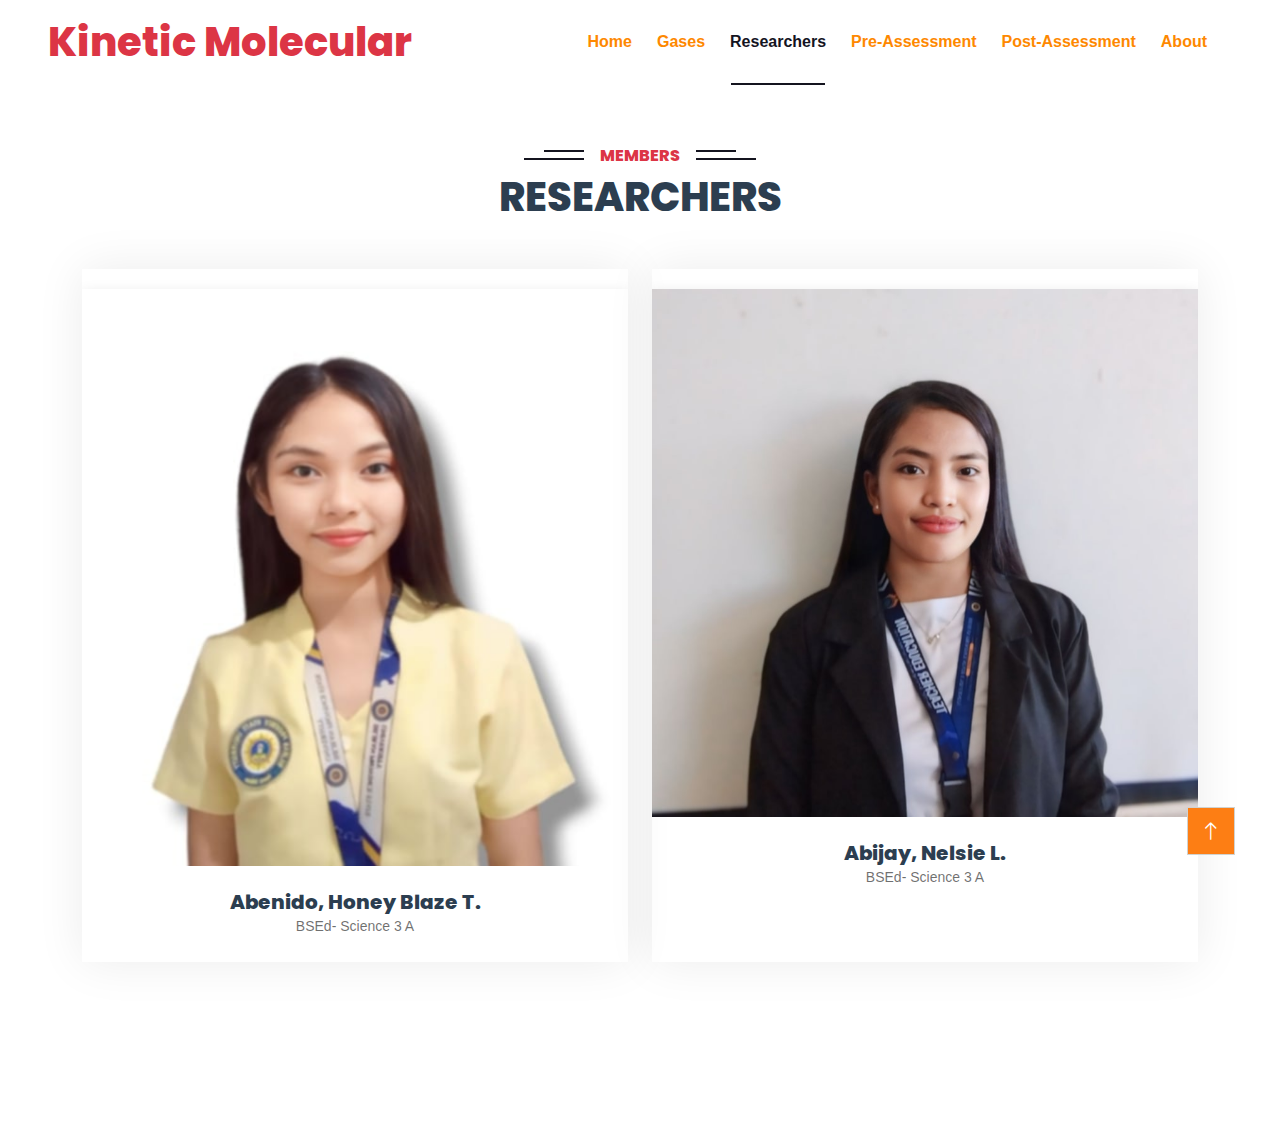
<file: researchers.html>
<!DOCTYPE html>
<html lang="en">

<head>
    <meta charset="utf-8">
    <title>Kinetic Molecular Theory</title>
    <meta content="width=device-width, initial-scale=1.0" name="viewport">
    <meta content="" name="keywords">
    <meta content="" name="description">

    <!-- Favicon -->
    <link href="image/10.png" rel="icon">

    <!-- Google Web Fonts -->
    <link rel="preconnect" href="https://fonts.googleapis.com">
    <link rel="preconnect" href="https://fonts.gstatic.com" crossorigin>
    <link href="https://fonts.googleapis.com/css?family=Open+Sans:300,300i,400,400i,600,600i,700,700i|Raleway:300,300i,400,400i,500,500i,600,600i,700,700i|Poppins:300,300i,400,400i,500,500i,600,600i,700,700i" rel="stylesheet">
                
    <link rel="stylesheet" href="https://cdnjs.cloudflare.com/ajax/libs/animate.css/4.1.1/animate.min.css">
    <!-- Icon Font Stylesheet -->
    <link href="https://cdnjs.cloudflare.com/ajax/libs/font-awesome/5.10.0/css/all.min.css" rel="stylesheet">
    <link href="https://cdn.jsdelivr.net/npm/bootstrap-icons@1.4.1/font/bootstrap-icons.css" rel="stylesheet">

    <!-- Libraries Stylesheet -->
    <link href="lib/animate/animate.min.css" rel="stylesheet">
    <link href="lib/owlcarousel/assets/owl.carousel.min.css" rel="stylesheet">
    <link href="lib/tempusdominus/css/tempusdominus-bootstrap-4.min.css" rel="stylesheet" />

    <!-- Customized Bootstrap Stylesheet -->
    <link href="css/bootstrap.min.css" rel="stylesheet">

    <!-- Template Stylesheet -->
    <link href="css/style.css" rel="stylesheet">
</head>

<body>
    <!-- Spinner Start -->
    <div id="spinner" class="show bg-white position-fixed translate-middle w-100 vh-100 top-50 start-50 d-flex align-items-center justify-content-center">
        <div class="spinner-border text-primary" style="width: 3rem; height: 3rem;" role="status">
            <span class="sr-only">Loading...</span>
        </div>
    </div>
    <!-- Spinner End -->

    <!-- Navbar & Hero Start -->
    <div class="container-fluid position-relative p-0">
        <nav class="navbar navbar-expand-lg navbar-light px-4 px-lg-5 py-3 py-lg-0">
            <a href="" class="navbar-brand p-0">
                <h1 class="text-primary m-0">Kinetic Molecular</h1>
                <!-- <img src="img/logo.png" alt="Logo"> -->
            </a>
            <button class="navbar-toggler" type="button" data-bs-toggle="collapse" data-bs-target="#navbarCollapse">
                <span class="fa fa-bars"></span>
            </button>
            <div class="collapse navbar-collapse" id="navbarCollapse">
                <div class="navbar-nav ms-auto py-0">
                    <a href="index.html" class="nav-item nav-link">Home</a>
                    <a href="learnmore.html" class="nav-item nav-link">Gases</a>
                    <a href="researchers.html" class="nav-item nav-link active">Researchers</a>
                    <a href="../Assessment/index.html" class="nav-item nav-link">Pre-Assessment</a>
                    <a href="../Assessment/post.html" class="nav-item nav-link">Post-Assessment</a>
                    <a href="faq.html" class="nav-item nav-link">About</a>
                </div>
            </div>
        </nav>
    </div>

<br><br><br><br>

    <!-- Team Start -->
 <section id="researchers">   
    <div class="container-xxl py-5">
        <div class="container">
            <div class="text-center wow fadeInUp" data-wow-delay="0.1s">
                <h6 class="section-title bg-white text-center text-primary px-3">Members</h6>
                <h1 class="mb-5">RESEARCHERS</h1>
            </div>
            <div class="row g-4">
                <div class="col-lg-3 col-md-6 wow fadeInUp" data-wow-delay="0.1s">
                    <div class="team-item">
                        <div class="overflow-hidden">
                            <img class="img-fluid" src="image/1.1.png" alt="">
                        </div>
                        <div class="text-center p-4">
                            <h5 class="mb-0">Abenido, Honey Blaze T.</h5>
                            <small>BSEd- Science 3 A</small>
                        </div>
                    </div>
                </div>
                <div class="col-lg-3 col-md-6 wow fadeInUp" data-wow-delay="0.5s">
                    <div class="team-item">
                        <div class="overflow-hidden">
                            <img class="img-fluid" src="image/1.0.jpeg" alt="">
                        </div>
                        <div class="text-center p-4">
                            <h5 class="mb-0">Abijay, Nelsie L. </h5>
                            <small>BSEd- Science 3 A</small>
                        </div>
                    </div>
                </div>
            </div>
        </div>
    </div>

    <!-- Team End -->

    <!-- Footer Start -->
    <div class="container-fluid bg-dark text-light footer pt-3 mt-3 wow fadeIn" data-wow-delay="0.1s">
        <div class="container">
            <div class="copyright">
                    <div class="col-md-12 text-center">Copyright
                        &copy; 2025 BiPSU BS-EDUCATION

                       <br> <!--/*** This template is free as long as you keep the footer author’s credit link/attribution link/backlink. If you'd like to use the template without the footer author’s credit link/attribution link/backlink, you can purchase the Credit Removal License from "https://htmlcodex.com/credit-removal". Thank you for your support. ***/-->
                        Designed By <a class="border-bottom" href="https://htmlcodex.com">HTML Codex</a>
                    </div>
                </div>
            </div>
        </div>
    </div>
    <!-- Footer End -->


    <!-- Back to Top -->
    <a href="#" class="btn btn-lg btn-primary btn-lg-square back-to-top"><i class="bi bi-arrow-up"></i></a>

    <button class="back-button" onclick="goBack()" id="backButton"><i class="fas fa-chevron-circle-left"></i></button>
    <script>
        // JavaScript function to go back to the previous page
        function goBack() {
            window.history.back();
        }

        // Show back button when scrolling
        window.addEventListener('scroll', function() {
            var backButton = document.getElementById('backButton');
            if (window.scrollY > 100) { // Adjust the scroll threshold as needed
                backButton.style.display = 'block';
            } else {
                backButton.style.display = 'none';
            }
        });
    </script>
    <!-- JavaScript Libraries -->
    <script src="https://code.jquery.com/jquery-3.4.1.min.js"></script>
    <script src="https://cdn.jsdelivr.net/npm/bootstrap@5.0.0/dist/js/bootstrap.bundle.min.js"></script>
    <script src="lib/wow/wow.min.js"></script>
    <script src="lib/easing/easing.min.js"></script>
    <script src="lib/waypoints/waypoints.min.js"></script>
    <script src="lib/owlcarousel/owl.carousel.min.js"></script>
    <script src="lib/tempusdominus/js/moment.min.js"></script>
    <script src="lib/tempusdominus/js/moment-timezone.min.js"></script>
    <script src="lib/tempusdominus/js/tempusdominus-bootstrap-4.min.js"></script>

    <!-- Template Javascript -->
    <script src="js/main.js"></script>
</body>

</html>
</file>
<file: css/style.css>
/********** Template CSS **********/
:root {
    --primary: #14141F;
    --secondary: #FE8800;
    --light: #F5F5F5;
    --dark: #14141F;
}

.fw-medium {
    font-weight: 600 !important;
}

.fw-semi-bold {
    font-weight: 700 !important;
}

.back-to-top {
    position: fixed;
    display: none;
    right: 45px;
    bottom: 45px;
    z-index: 99;
}


/*** Spinner ***/
#spinner {
    opacity: 0;
    visibility: hidden;
    transition: opacity .5s ease-out, visibility 0s linear .5s;
    z-index: 99999;
}

#spinner.show {
    transition: opacity .5s ease-out, visibility 0s linear 0s;
    visibility: visible;
    opacity: 1;
}
/*** Button ***/
.btn {
    font-family: 'Poppins', sans-serif;
    font-weight: 600;
    transition: .5s;
}

.btn.btn-primary,
.btn.btn-secondary {
    color: #FFFFFF;
}

.btn-square {
    width: 38px;
    height: 38px;
}

.btn-sm-square {
    width: 32px;
    height: 32px;
}

.btn-lg-square {
    width: 48px;
    height: 48px;
}

.btn-square,
.btn-sm-square,
.btn-lg-square {
    padding: 0;
    display: flex;
    align-items: center;
    justify-content: center;
    font-weight: normal;
    border-radius: 0px;
}


/*** Navbar ***/
.navbar-light .navbar-nav .nav-link {
    font-family: 'Nunito', sans-serif;
    position: relative;
    margin-right: 25px;
    padding: 30px 0;
    color: #FE8800 !important;
    font-size: 16px;
    font-weight: 600;
    outline: none;
    transition: .5s;
}

.sticky-top.navbar-light .navbar-nav .nav-link {
    padding: 20px 0;
    color: var(--dark) !important;
}

.navbar-light .navbar-nav .nav-link:hover,
.navbar-light .navbar-nav .nav-link.active {
    color: var(--primary) !important;
}

.navbar-light .navbar-brand img {
    max-height: 60px;
    transition: .5s;
}

.sticky-top.navbar-light .navbar-brand img {
    max-height: 45px;
}

@media (max-width: 991.98px) {
    .sticky-top.navbar-light {
        position: relative;
        background: #000;
        color:#FE8800;
    }

    .navbar-light .navbar-collapse {
        margin-top: 15px;
        border-top: 1px solid #000;
    }

    .navbar-light .navbar-nav .nav-link,
    .sticky-top.navbar-light .navbar-nav .nav-link {
        padding: 10px 0;
        margin-left: 0;
        color: var(--dark) !important;
    }

    .navbar-light .navbar-brand img {
        max-height: 45px;
    }
}

@media (min-width: 992px) {
    .navbar-light {
        position: absolute;
        width: 100%;
        top: 0;
        left: 0;
        border-bottom: 1px solid rgba(256, 256, 256, .1);
        z-index: 999;
    }
    .sticky-top.navbar-light {
        position: fixed;
        background: #FE8800;
        color: #FE8800;
    }

    .navbar-light .navbar-nav .nav-link::before {
        position: absolute;
        content: "";
        width: 0;
        height: 2px;
        bottom: -1px;
        left: 50%;
        background: var(--primary);
        transition: .5s;
    }

    .navbar-light .navbar-nav .nav-link:hover::before,
    .navbar-light .navbar-nav .nav-link.active::before {
        width: calc(100% - 2px);
        left: 1px;
    }

    /* .navbar-light .navbar-nav .nav-link.nav-contact::before {
        display: none;
    } */
}
.container-xxl {
    padding-top: 5rem; /* Adjust top padding as needed */
    padding-bottom: 5rem; /* Adjust bottom padding as needed */
}
.cropped-image {
    width: 100%; /* Ensure the image fills the container */
    height: auto; /* Maintain aspect ratio */
}
/* Rounded Box */
.rounded-box {
            border-radius: 15px; /* Adjust the border-radius to control the roundness of the edges */
            padding: 20px; /* Adjust padding as needed */
            background-color: #262630; /* Background color of the box */
            box-shadow: 0 8px 16px rgba(0, 0, 0, 0.2); /* Increase shadow effect */
            margin-bottom: 20px; /* Adjust margin as needed */
            text-align: center; /* Center align text */
        }
        .rounded-box {
            border-radius: 15px;
            padding: 20px;
            background-color: transparent; /* Transparent background */
            border: 2px solid #cd8500; /* Green border */
            color: #000; /* Text color */
        }
        .rounded-box {
            position: relative;
            border-radius: 15px;
            padding: 20px;
            background-color: rgba(255, 255, 255, 0.7); /* Transparent background */
            border: 2px solid #000; /* Green border */
            margin-bottom: 30px; /* Space between rounded box and content */
        }

        .rounded-box p {
            font-size: 16px;
            line-height: 1.6;
        }
        /* Adjustments for alignment and fitting */
        .col-lg-3 {
            display: flex;
            align-items: stretch;
            flex: 1 0 25%; /* Adjust the width of the columns */
        }
        .rounded-box h2 {
            margin-top: 20px; /* Space from the top */
            margin-bottom: 30px; /* Space from the bottom */
        }

        /* Decrease text size */
        .rounded-box p {
            font-size: 1rem; /* Adjust the font-size as needed */
            color: #000;
            margin-bottom: 20px; /* Space between paragraphs */
        }

        .rounded-box .middle-text {
            margin-bottom: 30px; /* Space between middle text and first paragraph */
        }
         /* Change color of h5 */
         .rounded-box h5 {
            color: #86B817; /* Change color to #86B817 */
        }
        .rounded-box img {
            max-width: 100%; /* Adjust max-width as needed */
            min-height: 300px;
            display: block; /* Ensure image takes up full width */
            margin-bottom: 20px; /* Space below the image */
        }
        .rounded-box {
    border-radius: 15px;
    background-color: #f2f2f2;
    padding: 30px;
}

.align-items-stretch {
    align-items: stretch;
}
/*** Hero Header ***/
.hero-header {
    background: linear-gradient(rgba(20, 20, 31, .7), rgba(20, 20, 31, .7)), url(../gif/01.gif);
    background-position: center center;
    background-repeat: no-repeat;
    background-size: cover;
}

.breadcrumb-item + .breadcrumb-item::before {
    color: rgba(255, 255, 255, .5);
}


/*** Section Title ***/
.section-title {
    position: relative;
    display: inline-block;
    text-transform: uppercase;
}

.section-title::before {
    position: absolute;
    content: "";
    width: calc(100% + 80px);
    height: 2px;
    top: 4px;
    left: -40px;
    background: var(--primary);
    z-index: -1;
}

.section-title::after {
    position: absolute;
    content: "";
    width: calc(100% + 120px);
    height: 2px;
    bottom: 5px;
    left: -60px;
    background: var(--primary);
    z-index: -1;
}

.section-title.text-start::before {
    width: calc(100% + 40px);
    left: 0;
}

.section-title.text-start::after {
    width: calc(100% + 60px);
    left: 0;
}


/*** Service ***/
.container img {
    display: block;
            margin: 0 auto; /* Center horizontally */
            height: auto; /* Maintain aspect ratio */
            margin-top: 20px; /* Adjust margin as needed */
            box-shadow:  0 8px 16px rgba(0, 0, 0, 0.2) /* Optional: Add shadow to the image */
}
.service-item {
    box-shadow: 0 0 45px rgba(0, 0, 0, .08);
    transition: .5s;
}

.service-item:hover {
    background: var(--primary);
}

.service-item * {
    transition: .5s;
}

.service-item:hover * {
    color: var(--light) !important;
}


/*** Destination ***/
.destination img {
    transition: .5s;
}

.destination a:hover img {
    transform: scale(1.1);
}


/*** Package ***/
.package-item {
    box-shadow: 0 0 45px rgba(0, 0, 0, .08);
}

.package-item img {
    transition: .5s;
}

.package-item:hover img {
    transform: scale(1.1);
}


/*** Booking ***/
.booking {
    background: linear-gradient(rgba(15, 23, 43, .7), rgba(15, 23, 43, .7)), url(../img/booking.jpg);
    background-position: center center;
    background-repeat: no-repeat;
    background-size: cover;
}


/*** Team ***/
.team-item {
    box-shadow: 0 0 45px rgba(0, 0, 0, .08);
}

.team-item img {
    transition: .5s;
}

.team-item:hover img {
    transform: scale(1.1);
}

.team-item .btn {
    background: #FFFFFF;
    color: var(--primary);
    border-radius: 20px;
    border-bottom: 1px solid var(--primary);
}

.team-item .btn:hover {
    background: var(--primary);
    color: #FFFFFF;
}


/*** Testimonial ***/
.testimonial-carousel::before {
    position: absolute;
    content: "";
    top: 0;
    left: 0;
    height: 100%;
    width: 0;
    background: linear-gradient(to right, rgba(255, 255, 255, 1) 0%, rgba(255, 255, 255, 0) 100%);
    z-index: 1;
}

.testimonial-carousel::after {
    position: absolute;
    content: "";
    top: 0;
    right: 0;
    height: 100%;
    width: 0;
    background: linear-gradient(to left, rgba(255, 255, 255, 1) 0%, rgba(255, 255, 255, 0) 100%);
    z-index: 1;
}

@media (min-width: 768px) {
    .testimonial-carousel::before,
    .testimonial-carousel::after {
        width: 200px;
    }
}

@media (min-width: 992px) {
    .testimonial-carousel::before,
    .testimonial-carousel::after {
        width: 300px;
    }
}

.testimonial-carousel .owl-item .testimonial-item,
.testimonial-carousel .owl-item.center .testimonial-item * {
    transition: .5s;
}

.testimonial-carousel .owl-item.center .testimonial-item {
    background: var(--primary) !important;
    border-color: var(--primary) !important;
}

.testimonial-carousel .owl-item.center .testimonial-item * {
    color: #FFFFFF !important;
}

.testimonial-carousel .owl-dots {
    margin-top: 24px;
    display: flex;
    align-items: flex-end;
    justify-content: center;
}

.testimonial-carousel .owl-dot {
    position: relative;
    display: inline-block;
    margin: 0 5px;
    width: 15px;
    height: 15px;
    border: 1px solid #CCCCCC;
    border-radius: 15px;
    transition: .5s;
}

.testimonial-carousel .owl-dot.active {
    background: var(--primary);
    border-color: var(--primary);
}


/*** Footer ***/
.container-xxl p {
    margin-bottom: 0;
}
.footer .btn.btn-social {
    margin-right: 5px;
    width: 35px;
    height: 35px;
    display: flex;
    align-items: center;
    justify-content: center;
    color: var(--light);
    font-weight: normal;
    border: 1px solid #FFFFFF;
    border-radius: 35px;
    transition: .3s;
}

.footer .btn.btn-social:hover {
    color: var(--primary);
}

.footer .btn.btn-link {
    display: block;
    margin-bottom: 5px;
    padding: 0;
    text-align: left;
    color: #FFFFFF;
    font-size: 15px;
    font-weight: normal;
    text-transform: capitalize;
    transition: .3s;
}

.footer .btn.btn-link::before {
    position: relative;
    content: "\f105";
    font-family: "Font Awesome 5 Free";
    font-weight: 900;
    margin-right: 10px;
}

.footer .btn.btn-link:hover {
    letter-spacing: 1px;
    box-shadow: none;
}

.footer .copyright {
    padding: 25px 0;
    font-size: 15px;
    border-top: 1px solid rgba(256, 256, 256, .1);
}

.footer .copyright a {
    color: var(--light);
}

.footer .footer-menu a {
    margin-right: 15px;
    padding-right: 15px;
    border-right: 1px solid rgba(255, 255, 255, .1);
}

.footer .footer-menu a:last-child {
    margin-right: 0;
    padding-right: 0;
    border-right: none;
}
.rounded-image img {
    border-radius: 15px; /* Adjust the value to control the roundness */
}
.video {
    max-width: 50%;
    height: 50%;
    display: block;
    margin: 0 auto; /* Center the video */
}
.faq-list .collapse.show {
    display: block;
}

.faq-list .collapsed {
    cursor: pointer;
}

.faq-list .collapse {
    display: none;
    padding-top: 10px; /* Added padding to separate questions */
    width: calc(100% - 20px); /* Adjusted width to fit container */
    margin-left: 10px; /* Added margin to align with question text */
}

.faq-list .question {
    padding-right: 20px;
    transition: color 0.3s; /* Added transition for hover effect */
}

.faq-list .question:hover {
    color: green; /* Changed color to green on hover */
}
.separator {
    border-top: 1px solid #ccc;
    margin-top: 20px; /* Adjust spacing between questions */
}
.faq-list li {
    list-style: none;
}
  /* Style the back button */
  .back-button {
    position: fixed;
    top: 50%;
    left: 0;
    transform: translateY(-50%);
    padding: 10px 10px;
    background-color: #000;
    color: #fff;
    border: none;
    border-radius: 5px;
    cursor: pointer;
    display: none; /* Initially hide the button */
    z-index: 1000; /* Ensure button is above other content */
}
</file>
<file: Gas Simulations/style3.css>
@charset "UTF-8";
/* CSS Document */
/* Add this at the end of your existing CSS */

#mainContent{
	width: 960px;
	height: 600px;
	margin: auto;
	background-color: #0d6efd;
	position: relative;
	border-style: solid;
	font-family: Arial;
	font-size: 24px;
}

/********************  CONTAINER  ***********************/
#container{
	position: absolute;
	left: 160px;
	top: 100px;
}

.electron{
	position: absolute;
	left:230px;
	top:370px;
	z-index: 0;
}

#top{
	position: absolute;
	left: 0px;
	top: -298px;
	z-index: 1;
}

#frontC{
	position: absolute;
	left: 0;
	top: 23px;
	z-index: 3;
}

#thermometer{
	position: absolute;
	left: 20px;
	top: 200px;
	z-index: 3;
}

#redLine{
	position: absolute;
	bottom: 10px;
	left: 4px;
	width: 7px;
	height: 90px;
	background-color: red;
}

/********************  PUMP  ***********************/
#pump{
	position: absolute;
	left: 590px;
	top: 370px;
}

#pumpTop{
	position: absolute;
	left: -18px;
	top: -140px;
	z-index: 0;
	opacity: 1;
}

#pumpBottom{
	position: absolute;
	z-index: 1
}

#noGas{
	position: absolute;
	top: -175px;
	left: 0px;
	width: 100px;
	font-size: 24px;
	text-align: center;
	display: none;
}

/********************  MIDDLE PIPES  ***********************/
#pipes{
	position: absolute;
	left: 410px;
	top: 380px;
	z-index: 0;
}

#spinner{
	position: absolute;
	left: 33px;
	top: 0px;
}

#clickValve{
	position: absolute;
	left: 80px;
	top: 105px;
}

#lever{
	position: absolute;
	left: 5px;
	top: 53px;
}

#leverF{
	position: absolute;
	top: 53px;
	left: -47px;
	display: none;
}

.valve{
	position: absolute;
	top: 0px;
	left: -23px;
}

/********************  GAS AREA  ***********************/
#gasArea{
	position: absolute;
	left: 650px;
	top: 470px;
	font-size: 14px;
	color: rgb(106, 107, 121);
}

#gasA, #gasB{
	position: absolute;
	left: 65px;
	top: -45px;
	width: 170px;
	height: 55px;
	text-align: center;
	/*color : #EF4743;*/
}

.gasImg, .gasImg-c{
	position: absolute;
	top: 0px;
	left: -10px;
}

#gasArea p{
	position: relative;
	top: 40%;
	left: 5%;
	z-index: 2;
}

#gasB{
	top: 25px;
	/*color : #E0BF6C;*/
}

#gasA.pressed, #gasB.pressed{
	font-size: 24px;
}

.demoParticle{
	position: absolute;
	top: 35px;
	left: 150px;
}
/********************  TEMP BUTTONS  ***********************/
#tempButtons{
	position: absolute;
	top: 350px;
	left: 0px;
	font-size: 25px;
	padding: 12px;
	text-decoration: none;
}

#hot, #cold, #off{
	position: absolute;
	padding-top: 7px;
	text-align: center;
	width: 75px;
	height: 30px;
	border-color: rgb(189, 22, 3);
}

#tempButtons p{
	position: absolute;
	top: 5px;
	left: 25px;
	text-align: center;
	width: 65px;
	z-index: 3;
}

.buttonT, .buttonT-c{
	position: absolute;
	top: 0px;
	left: 0px;
}

.buttonT-c{
	display: none;
}

#hot{
}

#cold{
	top: 60px;
}

#off{
	top: 109px;
}

a:link, a:hover, a:visited{
	text-decoration: none;
	color: black;

}

a img { 
	border:none; 
}



/********************  VENT AREA  ***********************/
#ventArea{
	position: absolute;
	bottom: 5px;
	left: 125px;
}

.wave{
	position: absolute;
	width: 60px;
	height: 184px;
	bottom: 5px;
	left: 20px;
	z-index: 5;
	display: none;
}

.cool{

	background-image: url(img/coldWaves.png);
	background-repeat: no-repeat;
}

.heat{
	background-image: url(img/heatWaves.png);
	background-repeat: no-repeat;
}

/********************  MISC  ***********************/
#text{
	position: absolute;
	left: 530px;
	top: 25px;
	display: none;
}

#rmsArea, #keArea{
	position: absolute;
	left: 780px;
	top: 25px;
	text-align: center;
	background-color: #FE8800;
	padding: 10px 5px 0px;
	width: 140px;
	-moz-border-radius: 20px;
    -webkit-border-radius: 20px;
    -khtml-border-radius: 20px;
    border-radius: 20px;
	border: solid 2px;
}

#rmsArea{
	top: 155px;
}

p{
	padding: 0px;
	margin: 10px;
}

h3{
	padding: 0px;
	margin: 0 0 5px 0;
	font-size: 18px;
	font-weight: normal;
}


#pressureArea{
	position: absolute;
	top: 300px;
	left: 450px;
	height: 80px;
	width: 120px;
	padding: 10px 0px 5px 0px;
	text-align: center;
	background-image: url("img/bubbleP.png");
	background-repeat: no-repeat;
}

#unlockedBubble, #lockedBubble{
	position: absolute;
	top: 0px;
	left: 0px;
}

#lockedBubble{
	display: none;
}


#volumeArea{
	position: absolute;
	top: 65px;
	left: 400px;
	height: 90px;
	width: 120px;
	z-index: 4;
	padding: 10px 0;
	text-align: center;
}

#volumeText{
	position: absolute;
	left: 45px;
}

#up, #down{
	position: absolute;
	top: -20px;
	left: 90px;
}

#down{
	top: 35px;
}

.arrowClicked{
	position: absolute;
	top: 0px;
	left: 0px;
	display: none;
}

#temperatureArea{
	margin: 0;
	padding: 0;
	position: relative;
	top: 260px;
	left: 35px;
	height: 90px;
	width: 140px;
	z-index: 4;
	padding: 10px 0;
	text-align: center;
	background-image: url("img/bubbleT.png");
	background-repeat: no-repeat;
}

.lockPressed{
	opacity: .5;
}

#vLock .lock, #vLock .unlock{
	position: absolute;
	top: -15px;
	left: -20px;
}

.lock{
	display: none;
}
</file>
